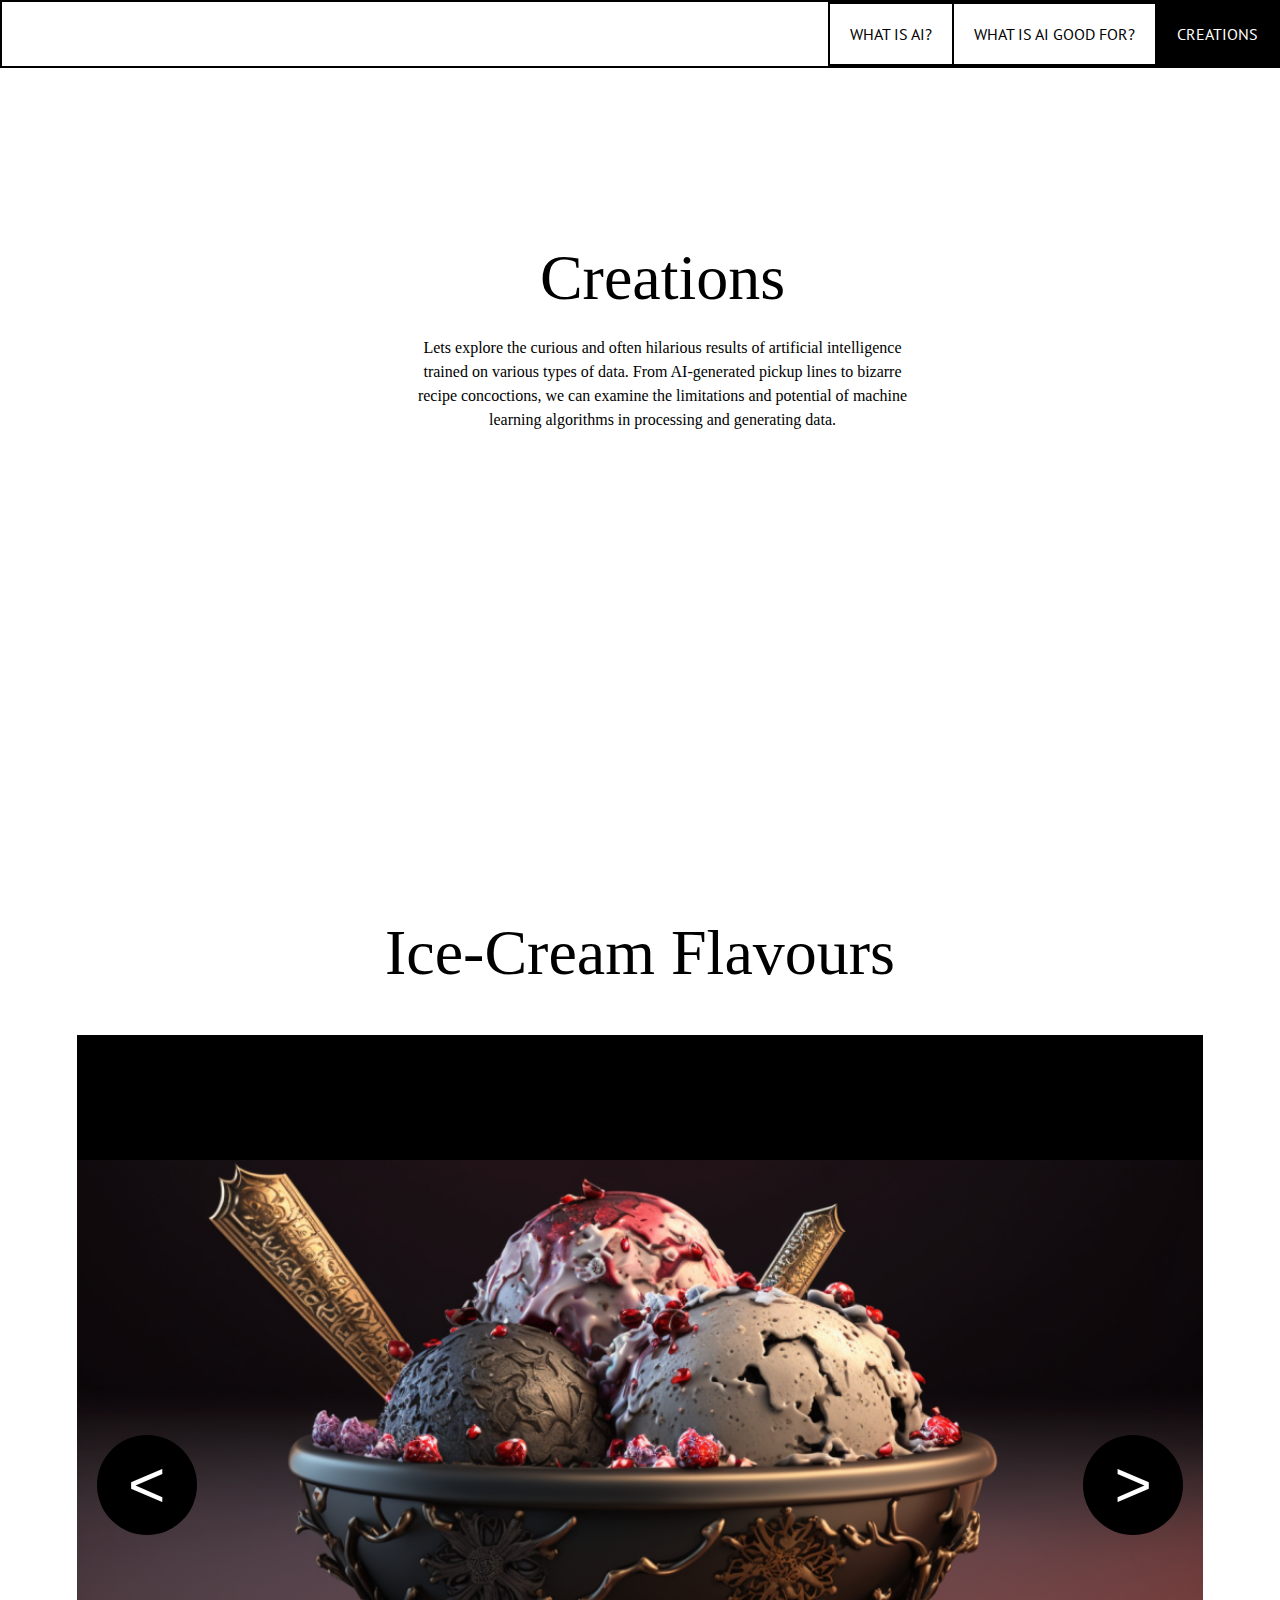
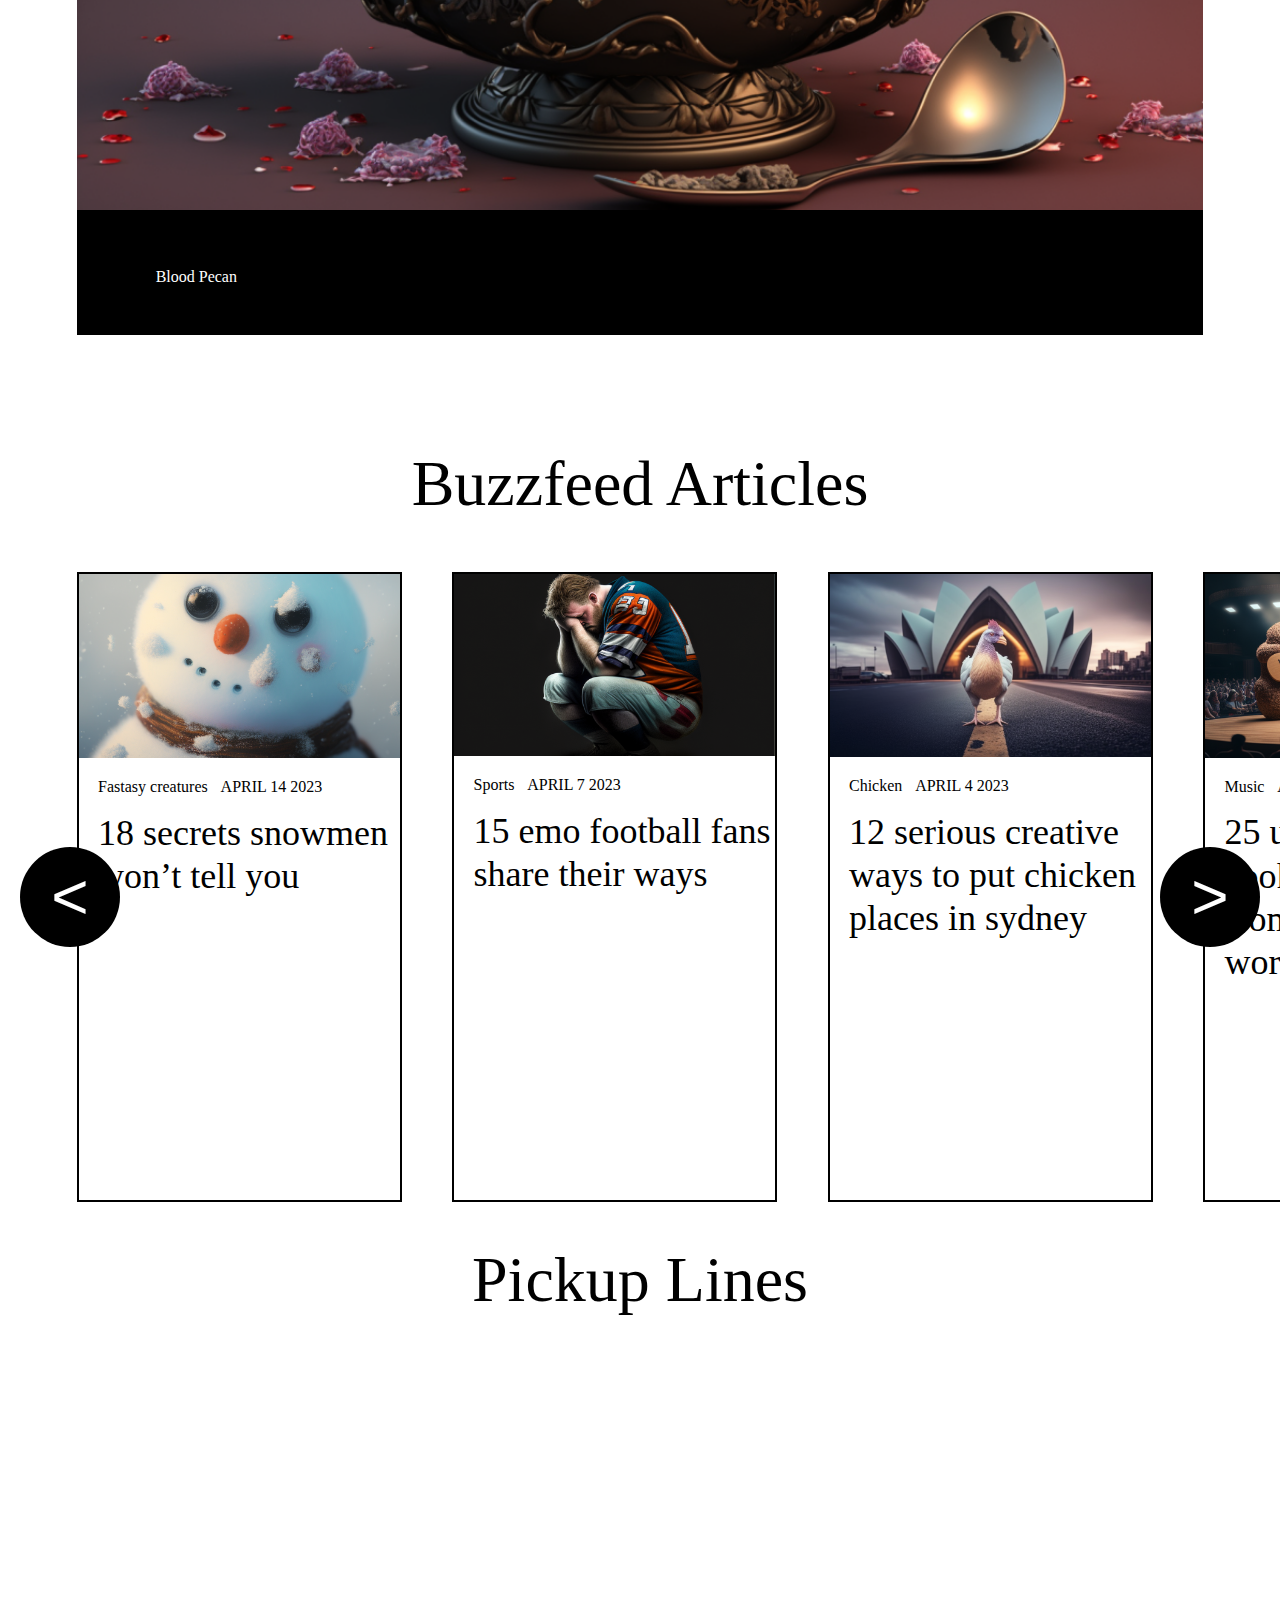
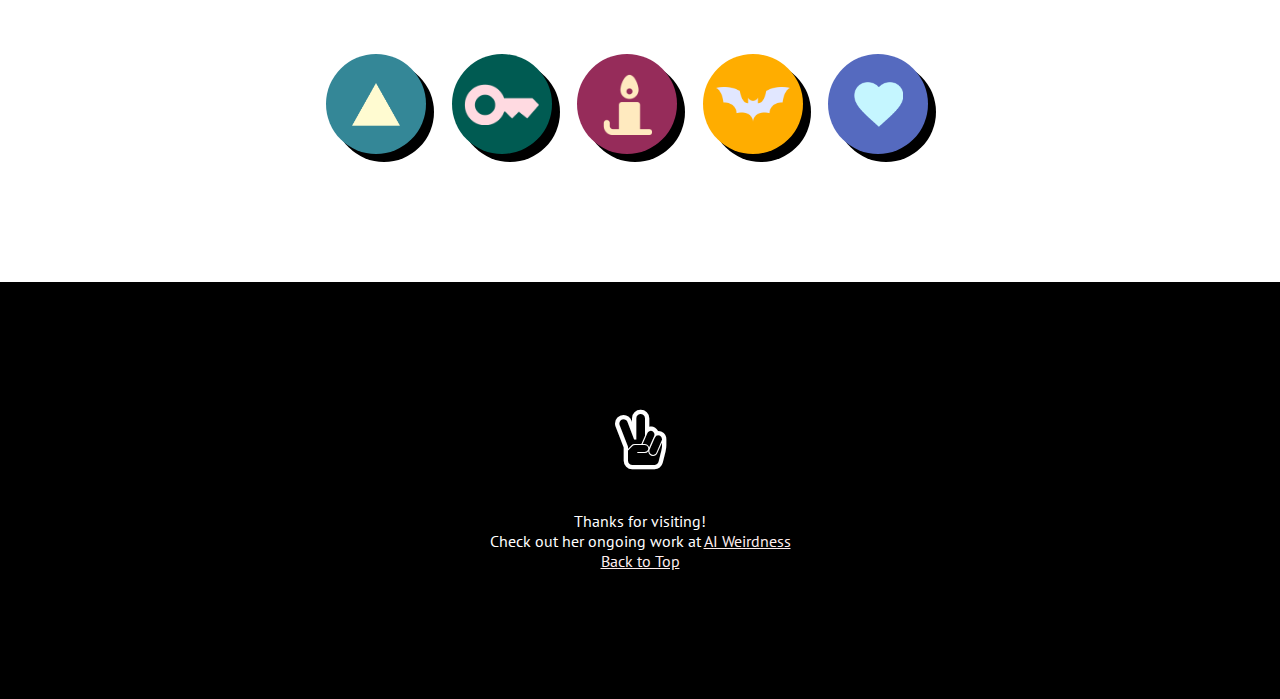
<file: creations.html>
<!DOCTYPE html>
<html lang="en">
<head>
  <meta charset="UTF-8">

  <meta name="viewport" content="width=device-width, initial-scale=1.0">

  <!-- connects to the stylesheets -->
  <link rel="stylesheet" href="css/reset.css">
  <link rel="stylesheet" href="css/style.css">
  <link rel="stylesheet" href="css/style-mobile.css">
  <link rel="stylesheet" href="css/style-tablet.css">
  <link rel="stylesheet" href="css/transitions.css">

  <!-- connect to a local font -->
  <link href="fonts/Verona-Regular Regular.otf" rel="stylesheet">
  <link href="fonts/SpaceGrotesk-Bold.ttf" rel="stylesheet">
  <link href="fonts/SpaceGrotesk-Light.ttf" rel="stylesheet">
  <link href="fonts/SpaceGrotesk-Medium.ttf" rel="stylesheet">
  <link href="fonts/SpaceGrotesk-Regular.ttf" rel="stylesheet">
  <link href="fonts/SpaceGrotesk-SemiBold.ttf" rel="stylesheet">


  
  <link rel="preconnect" href="https://fonts.googleapis.com">
  <link rel="preconnect" href="https://fonts.gstatic.com" crossorigin>
  <link href="https://fonts.googleapis.com/css2?family=PT+Sans&display=swap" rel="stylesheet">
  <!-- connect to a Font Aweseom font -->
  <link rel="stylesheet" href="https://cdnjs.cloudflare.com/ajax/libs/font-awesome/4.7.0/css/font-awesome.min.css">
  <!-- connect to a favicon -->
  <link rel="icon" type="image/x-icon" href="images/favicon1.png">


  <title>You Look Like A Thing And I Love You</title>
</head>

<body>
  <!-- <div class="transition transition-1 is-active"></div> -->
  <a class="skip" href="#main">Skip to Main Content</a>

  <header>
    <nav>
        <ul>
          <li><a class = "transit" href="index.html">What is AI?</a></li>
          <li><a class="transit" href="whatisAI.html">What is AI good for?</a></li>
          <li class="current"><a class="transit current" href="creations.html">Creations</a></li>
          
        </ul>
    </nav>
  </header>

  <main id="main">

  <!-- Section 1-->

  <div class="creations-section-1">

    <div class="flex-container">
      <h1>Creations</h1>
      <p class="title-subheading">Lets explore the curious and often hilarious results of artificial intelligence trained on various types of data. From AI-generated pickup lines to bizarre recipe concoctions, we can examine the limitations and potential of machine learning algorithms in processing and generating data.</p>
    </div>
  </div>

 <!-- Section 2-->

 <div class="creations-section-3">
    <h1 id="flavors">Ice-cream flavours</h1>
 <div class="slider">
    <div class="slider-inner" >
      <div class="slide active-slide" id="slide-1">
        <h1>Blood Pecan</h1>
      </div>
      <div class="slide" id="slide-2">
        <h1>Death Cheese</h1>
      </div>
      <div class="slide" id="slide-3">
        <h1>Necrostar with Chocolate Person</h1>
      </div>
      <div class="slide" id="slide-4">
        <h1>Swirl of Hell</h1>
      </div>
      <div class="slide" id="slide-5">
        <h1>Person Cream</h1>
      </div>
      <div class="slide" id="slide-6">
        <h1>Silence of Coconut</h1>
      </div>
    </div>
    <button class="prev"><</button>
    <button class="next">></button>
  </div>
</div>

   <!-- Section 3-->


 <div class="slider-2">
    <h1>Buzzfeed articles</h1>
    <div class="slider-inner-2">
      <div class="slide-articles">

        <div class="slider-img-div">
            <img src="images/snowman.png" alt="Image of a snowman">
        </div>
        <div class="flex-row">
            <p class="title-medium">Fastasy creatures</p>
            <p class="body-small">APRIL 14 2023</p>
        </div>
        <p class="display-small">18 secrets snowmen won’t tell you</p>


      </div>

      <div class="slide-articles">

        <div>
            <img src="images/football fan.png" alt="Image of a distressed football fan">
        </div>
        <div class="flex-row">
            <p class="title-medium">Sports</p>
            <p class="body-small">APRIL 7 2023</p>
        </div>
        <p class="display-small">15 emo football fans share their ways</p>
 
      </div>

      <div class="slide-articles">

        <div>
            <img src="images/chicken.png" alt="Image of a chicken standing on an empty road in front of the Sydney opera house">
        </div>
        <div class="flex-row">
            <p class="title-medium">Chicken</p>
            <p class="body-small">APRIL 4 2023</p>
        </div>
        <p class="display-small">12 serious creative ways to put chicken places in sydney</p>

      </div>

      <div class="slide-articles">

        <div>
            <img src="images/cookie band.png" alt="Image of a cookie band">
        </div>
        <div class="flex-row">
            <p class="title-medium">Music</p>
            <p class="body-small">APRIL 4 2023</p>
        </div>
        <p class="display-small">25 unfortunate cookie performances from around the world</p>
 
      </div>

      <div class="slide-articles">

        <div>
            <img src="images/food.png" alt="Image of many types of food">
        </div>
        <div class="flex-row">
            <p class="title-medium">Food</p>
            <p class="body-small">APRIL 4 2023</p>
        </div>
        <p class="display-small">21 pictures of food that will make you wince and say “oh i’m i sad?”</p>

      </div>

      <div class="slide-articles">

        <div>
            <img src="images/australia.png" alt="Image of a man and symbols depicting australia">
        </div>
        <div class="flex-row">
            <p class="title-medium">Travel</p>
            <p class="body-small">APRIL 4 2023</p>
        </div>
        <p class="display-small">24 times australia was the absolute worst</p>
  
      </div>

      <div class="slide-articles">

        <div>
            <img src="images/clowns.png" alt="Image of a laughing clown">
        </div>
        <div class="flex-row">
            <p class="title-medium">Food</p>
            <p class="body-small">APRIL 4 2023</p>
        </div>
        <p class="display-small">18 delicious bacon treats to make clowns amazingly happy</p>
  
      </div>

      <div class="slide-articles">

        <div>
            <img src="images/halloween tea.png" alt="Image of a spooky halloween tea">
        </div>
        <div class="flex-row">
            <p class="title-medium">Holidays</p>
            <p class="body-small">APRIL 4 2023</p>
        </div>
        <p class="display-small">29 things to do with tea for Halloween</p>
  
      </div>

      <div class="slide-articles">

        <div>
            <img src="images/pies.png" alt="Image of pie cut into 7 slices">
        </div>
        <div class="flex-row">
            <p class="title-medium">Food</p>
            <p class="body-small">APRIL 4 2023</p>
        </div>
        <p class="display-small">7 pies</p>
  
      </div>

    </div>
    <button class="prev2"><</button>
    <button class="next2">></button>
  </div>

     <!-- Section 4-->

     <div class="creations-section-4">
        <h1>Pickup Lines</h1>
        <div class="pickup-card-container">
        <div id="div1" class="pickup-card content">
            <h3>You must be a triangle? Cause you’re the only thing here.</h3>
        </div>

        <div id="div2" class="pickup-card content">
            <h3>Hey baby, you’re to be a key? Because I can bear your toot?</h3>
        </div>

        <div id="div3" class="pickup-card content">
            <h3>Are you a candle? Because you’re so hot of the looks with you.</h3>
        </div>

        <div id="div4" class="pickup-card content">
             <h3>You’re so beautiful that you say a bat on me and baby.</h3>
        </div>

        <div id="div5" class="pickup-card content">
            <h3>You look like a thing and I love you.</h3>
        </div>
        </div>
    </div>

        <div class="button-flex">
            <div id="btn1" class="button-icon" data-target="#div1">
                <img src="images/icon-2.png" alt="Triangle icon">
            </div>
            <div id="btn2" class="button-icon" data-target="#div2">
                <img src="images/icon-3.png" alt="Key icon">
            </div>
            <div id="btn3" class="button-icon" data-target="#div3">
                <img src="images/icon-4.png" alt="Candle icon">
            </div>
            <div id="btn4" class="button-icon" data-target="#div4">
                <img src="images/icon-5.png" alt="Bat icon">
            </div>
            <div id="btn5" class="button-icon" data-target="#div5">
                <img src="images/icon-1.png" alt="Heart icon">
            </div>
        </div>

     

</main>

<footer>
  <i class="fa fa-hand-peace-o" id="peace-out" style="font-size:60px;color:white;"></i>
  <p class="thanks">
    Thanks for visiting!
  </p>
  <p>Check out her ongoing work at <span><a href="https://www.aiweirdness.com/">AI Weirdness</a></span></p>
  <a href="#main">Back to Top</a>
</footer>
<script src="transition - creations.js"></script>
<script src="https://code.jquery.com/jquery-3.6.0.min.js"></script>

</body>
</html>
</file>
<file: css/style.css>
@media screen and (min-width: 1025px) {
  /*desktop view */
  a.skip {
    background: white;
    padding: 6px;
    transition: left 1s ease-out;
    z-index: 1;
    position: absolute;
    left: 0px;
    top: -40px;
  }
  a.skip:focus {
    border-width: 10px;
    border-style: solid;
    border-color: yellow;
    top: 20px;
    justify-items: left;
  }
  /*navigation*/
  nav li.current {
    background-color: #000;
  }
  nav a.current {
    color: white;
  }
  nav a {
    text-decoration: none;
    text-transform: uppercase;
    display: block;
    color: #000;
  }
  header {
    padding-bottom: 10%;
  }
  nav {
    padding: 0;
    z-index: 100;
    background-color: #fff;
  }
  nav ul {
    display: flex;
    flex-flow: row wrap;
    justify-content: flex-end;
    align-items: center;
    align-self: flex-end;
    border-style: solid;
    border-width: 2px;
    border-color: #000;
  }
  nav ul li {
    padding: 20px;
    font-size: 1rem;
    margin-right: -2px;
    border-style: solid;
    border-width: 2px;
    border-color: #000;
  }
  nav ul li:hover {
    background-color: #000;
    transition: left 1s ease-out;
    color: #fff;
    border-style: solid;
    border-width: 2px;
    border-color: #000;
  }
  li:hover a {
    color: #fff;
  }
  /* The sticky class is added to the navbar with JS when it reaches its scroll position */
  .sticky {
    position: fixed;
    top: 0;
    width: 100%;
  }
  /* Add some top padding to the page content to prevent sudden quick movement (as the navigation bar gets a new position at the top of the page (position:fixed and top:0) */
  .sticky + .content {
    padding-top: 60px;
  }
  /*other elements*/
  body {
    font-family: "PT Sans", sans-serif;
    background-color: white;
    text-align: center;
  }
  div {
    margin-bottom: 10px;
  }
  /*section 1*/
  h1 {
    font-size: 4rem;
    color: black;
    text-transform: capitalize;
    margin-bottom: 4%;
    font-family: "Verona-Regular Regular";
    text-align: left;
  }
  p.title-subheading {
    font-size: 1rem;
    font-family: "Space Grotesk";
    text-align: left;
    line-height: 1.5;
  }
  .flex-container {
    width: 50%;
    padding-top: 4%;
    padding-left: 4%;
  }
  .img-div {
    width: 40%;
    padding-bottom: 4%;
  }
  .section-1 {
    display: flex;
    flex-direction: row;
    height: 80vh;
    padding-left: 6%;
    padding-right: 6%;
  }
  /*section 2*/
  .section-2 {
    display: flex;
    align-items: center;
    background-color: black;
    height: 100vh;
    padding-left: 6%;
    padding-right: 6%;
  }
  .section-2 p {
    color: white;
  }
  .section-2 h1 {
    color: #DAFDB9;
  }
  .body-medium {
    font-size: 1rem;
    font-family: "Space Grotesk";
    text-align: left;
    line-height: 1.5;
  }
  .flex-container-small {
    display: flex;
    flex-direction: column;
    width: 40%;
    padding: 4%;
  }
  .flex-container-large {
    display: flex;
    flex-direction: row;
    align-items: center;
    justify-content: center;
    margin-bottom: 6%;
  }
  /*section 3*/
  .title-large {
    font-size: 1.75rem;
    font-family: "Space Grotesk";
    text-align: left;
    text-transform: uppercase;
    margin-bottom: 4%;
  }
  .section-3 {
    color: white;
  }
  .split-section {
    display: flex;
    flex-direction: row;
    height: 100vh;
  }
  .section-3 h1 {
    color: white;
  }
  .flex-container-column {
    display: flex;
    flex-direction: column;
    width: 70%;
  }
  .text-section {
    background-color: black;
    border: 2px solid black;
    width: 50%;
    display: flex;
    align-items: center;
    justify-content: center;
  }
  .image-section {
    background-color: #DAFDB9;
    border: 2px solid black;
    display: flex;
    align-items: center;
    justify-content: center;
    width: 50%;
  }
  /*split view*/
  /*section 4*/
  .section-4 .text-section {
    background-color: black;
    width: 50%;
    display: flex;
    align-items: center;
    justify-content: center;
  }
  .section-4 .image-section {
    background-color: #FFDAE1;
    display: flex;
    align-items: center;
    justify-content: center;
    width: 50%;
  }
  .section-4, .section-4 h1 {
    color: white;
  }
  /*section 5*/
  .section-5 .text-section {
    background-color: black;
    width: 50%;
    display: flex;
    align-items: center;
    justify-content: center;
  }
  .section-5 .image-section {
    background-color: #556ABF;
    display: flex;
    align-items: center;
    justify-content: center;
    width: 50%;
  }
  .section-5, .section-5 h1 {
    color: white;
  }
  /*section 6*/
  .section-6 .text-section {
    background-color: black;
    width: 50%;
    display: flex;
    align-items: center;
    justify-content: center;
  }
  .section-6 .image-section {
    background-color: #348797;
    display: flex;
    align-items: center;
    justify-content: center;
    width: 50%;
  }
  .section-6, .section-6 h1 {
    color: white;
  }
  /* section 7*/
  .section-7 {
    height: 300vh;
    background-color: white;
    display: flex;
    flex-direction: column;
  }
  .section-7 h1 {
    color: black;
    width: 50%;
    text-align: center;
    align-self: center;
    margin-top: 6%;
    margin-bottom: 6%;
  }
  .three-column-grid {
    display: grid;
    grid-template-columns: 1fr 1fr 1fr;
    z-index: 3;
  }
  .card {
    display: flex;
    flex-direction: column;
    justify-content: space-between;
    height: 100vh;
    padding: 6%;
    text-align: left;
  }
  #card-1 {
    background-color: #E1E7FF;
  }
  #card-2 {
    background-color: #FFDAE1;
  }
  #card-3 {
    background-color: #EFFFDF;
  }
  #card-4 {
    background-color: #C5F6FF;
  }
  #card-5 {
    background-color: #FFFBD1;
  }
  #card-6 {
    background-color: #FFEABF;
  }
  #card-7 {
    background-color: #EFFFDF;
  }
  .centered {
    grid-column-start: 2;
    grid-column-end: 3;
  }
  #card-circle-1 {
    background-color: #348797;
  }
  #card-circle-2, #card-circle-2-sect15 {
    background-color: #005B52;
  }
  #card-circle-3, #card-circle-3-sect15 {
    background-color: #962C5A;
  }
  #card-circle-4, #card-circle-1-sect15, #card-circle-4-sect15 {
    background-color: #FFAD00;
  }
  #card-circle-5, #card-circle-5-sect15 {
    background-color: #556ABF;
  }
  #card-circle-6 {
    background-color: #348797;
  }
  #card-circle-7 {
    background-color: #FFAD00;
  }
  .circle {
    border-radius: 50%;
    width: 100px;
    height: 100px;
    background-color: black;
    display: flex;
    justify-content: center;
    align-content: center;
    margin-right: 4%;
  }
  div.circle p {
    align-self: center;
    font-family: "Verona-Regular Regular";
    font-size: 4rem;
    color: #FFDAE1;
  }
  div.circle p.no-4, div.circle p.no-7 {
    color: #000;
  }
  .headline-large {
    font-size: 2rem;
    line-height: 40px;
    font-family: "Verona-Regular Regular";
    margin-bottom: 4%;
  }
  /* section 8*/
  h3 {
    font-size: 1.5rem;
    line-height: 32px;
    align-self: center;
    font-family: "Verona-Regular Regular";
    margin-bottom: 6%;
  }
  .display-small {
    font-size: 2.25rem;
    font-family: "Space Grotesk";
    text-align: center;
    line-height: 1.5;
  }
  .parent-div {
    position: relative;
    margin-bottom: 50%;
    height: 300vh;
  }
  /* section 9*/
  .section-9 {
    height: 140vh;
    background-color: #556ABF;
    padding: 6%;
  }
  .twitter-grid {
    display: flex;
  }
  .twitter-card {
    display: flex;
    flex-direction: column;
    justify-content: space-between;
    background-color: white;
    border: 2px solid black;
    border-radius: 40px;
    width: 40%;
    height: 40vh;
    padding-top: 4%;
    padding-bottom: 2%;
    padding-left: 2%;
    padding-right: 2%;
    transition: 0.4s ease-out;
    position: relative;
    left: 0px;
    box-shadow: 8px 8px rgb(0, 0, 0);
  }
  .twitter-card:not(:first-child) {
    margin-left: -300px;
  }
  .twitter-card:hover {
    transform: translateY(-20px);
    transition: 0.4s ease-out;
    z-index: 2;
    box-shadow: 14px 14px rgb(0, 0, 0);
  }
  .twitter-flex {
    display: flex;
    flex-direction: column;
    justify-content: space-between;
    height: 100%;
  }
  .twitter-card:hover ~ .twitter-card {
    position: relative;
    left: 50px;
    transition: 0.4s ease-out;
  }
  .label-small, .body-small {
    font-size: 0.75rem;
    line-height: 1rem;
    font-family: "Space Grotesk";
    text-align: left;
  }
  #section-9-flex-child {
    width: 40vw;
  }
  #section-9-h1 {
    color: white;
  }
  #section-9-text {
    color: white;
  }
  .grid-row {
    display: grid;
    grid-template-columns: 1fr 5fr 1fr;
  }
  .icons-div {
    text-align: left;
    padding-left: 50px;
  }
  /* section 10*/
  .section-10 {
    height: 60vh;
    background-color: #E35994;
    padding: 6%;
    display: flex;
    flex-direction: column;
    align-items: center;
  }
  /* section 11*/
  .text-section-flex {
    display: grid;
    grid-template-columns: 1fr 5fr;
    gap: 8%;
  }
  .section-11 .image-section {
    background-color: black;
  }
  .section-11 .text-section {
    background-color: #FFFBD1;
    padding: 6%;
  }
  .section-11 .flex-container-column, .section-12 .flex-container-column, .section-13 .flex-container-column {
    display: flex;
    flex-direction: column;
    width: 100%;
  }
  /* section 12*/
  .section-12 .image-section {
    background-color: black;
  }
  .section-12 .text-section {
    background-color: #FFDAE1;
    padding: 6%;
  }
  /* section 13*/
  .section-13 {
    height: 100vh;
    width: 100vw;
    padding: 6%;
    position: relative;
  }
  .section-13 h1 {
    text-align: center;
  }
  .content1 h1 {
    text-align: left;
  }
  .section-13 .image-section {
    display: grid;
    grid-template-columns: 1fr 1fr;
  }
  .section-13 .text-section {
    background-color: #FFFCDD;
    padding: 6%;
  }
  .fails {
    display: flex;
    justify-content: center;
    align-content: center;
    height: 100%;
  }
  @keyframes color-change {
    0% {
      background-color: #FF0000;
    }
    25% {
      background-color: #00FF00;
    }
    50% {
      background-color: #0000FF;
    }
    75% {
      background-color: #FFFF00;
    }
    100% {
      background-color: #FF0000;
    }
  }
  #fail-1 {
    background-color: #962C5A;
  }
  #fail-2 {
    background-color: #005B52;
  }
  #fail-3 {
    background-color: #FFAD00;
  }
  #fail-4 {
    background-color: #556ABF;
  }
  #fail-1 p, #fail-2 p, #fail-4 p {
    align-self: center;
  }
  #fail-3 p {
    align-self: center;
    color: #000;
  }
  .title-medium {
    margin-bottom: 4%;
    font-family: "Verona-Regular Regular";
    font-size: 1rem;
    line-height: 1.5rem;
    color: #FFFCDD;
  }
  /* section 14*/
  .heart {
    display: flex;
    justify-content: center;
    height: 70vh;
    background-position: center;
    background-size: contain;
    background-repeat: no-repeat;
  }
  #heart-1 {
    background-image: url("../images/Heart1.png");
  }
  #heart-2 {
    background-image: url("../images/Heart2.png");
  }
  #heart-2 p, #heart-3 p {
    color: white;
  }
  #heart-3 {
    background-image: url("../images/Heart3.png");
  }
  .heart p {
    align-self: center;
  }
  .heart .body-small {
    position: relative;
    width: 60%;
    text-align: center;
  }
  .section-14 {
    height: 100vh;
    display: flex;
    flex-direction: column;
    justify-content: center;
    padding: 6%;
    background-color: black;
  }
  .section-14 .display-small {
    color: white;
  }
  .section-14 .grid-container-large {
    display: grid;
    grid-template-columns: 1fr 1fr 1fr;
    gap: 4%;
  }
  /* section 15*/
  .section-15 {
    height: 100vh;
  }
  .section-15 p, .section-15 h1 {
    color: white;
  }
  .item-row p {
    color: black;
  }
  .section-15 .text-section {
    background-color: #000;
  }
  .section-15 .image-section {
    background-color: #E1E7FF;
    padding: 6%;
  }
  .image-section .title-large {
    text-transform: capitalize;
    font-size: 1.5rem;
    align-self: center;
    width: 80%;
  }
  .list-section {
    display: flex;
    flex-direction: column;
  }
  .item-row {
    display: flex;
    margin-bottom: 4%;
  }
  #card-circle-4-sect15 p, #card-circle-1-sect15 p {
    color: #000;
  }
  /*footer*/
  footer {
    background-color: black;
    color: white;
    width: 100vw;
    margin-top: 10%;
    padding: 10%;
    text-align: center;
  }
  footer p {
    color: white;
  }
  footer a {
    color: rgb(255, 238, 238);
  }
  a {
    color: #c33463;
  }
  #peace-out {
    margin-bottom: 4%;
  }
  /*creations*/
  .creations-section-1, .whatisAI-section-1 {
    display: flex;
    flex-direction: column;
    height: 80vh;
    padding-left: 6%;
    padding-right: 6%;
  }
  .creations-section-1 .flex-container, .whatisAI-section-1 .flex-container {
    align-self: center;
  }
  .creations-section-1 h1, .creations-section-1 p, .whatisAI-section-1 h1, .whatisAI-section-1 p {
    text-align: center;
  }
  /*Section 2*/
  .creations-section-2 {
    height: 80vh;
    padding-left: 6%;
    padding-right: 6%;
    position: relative;
  }
  .slider {
    position: relative;
    width: 100%;
    height: 100vh;
    overflow: hidden;
  }
  .slider-inner {
    position: absolute;
    top: 0;
    left: 0;
    width: 600%;
    height: 100%;
    display: flex;
    transition: transform 0.6s ease-in-out;
  }
  .slide {
    position: relative;
    flex: 1;
    width: 100%;
    background-color: black;
    background-position: center;
    background-size: contain;
    background-repeat: no-repeat;
  }
  .slide h1 {
    position: relative;
    top: 90%;
    left: 5%;
    color: white;
    background-color: #000;
    padding: 2%;
    width: -moz-fit-content;
    width: fit-content;
    block-size: -moz-fit-content;
    block-size: fit-content;
    font-size: 1rem;
  }
  .active-slide {
    z-index: 1;
  }
  .prev,
  .next {
    position: absolute;
    top: 50%;
    transform: translateY(-50%);
    width: 100px;
    height: 100px;
    border-radius: 50%;
    font-size: 64px;
    border: none;
    background-color: #000;
    color: #fff;
    z-index: 3;
  }
  .prev {
    left: 20px;
  }
  .next {
    right: 20px;
  }
  #slide-1 {
    background-image: url("../images/Death Pecan.png");
  }
  #slide-2 {
    background-image: url("../images/Death Cheese.png");
  }
  #slide-3 {
    background-image: url("../images/Galaxy.png");
  }
  #slide-4 {
    background-image: url("../images/Swirl of Hell.png");
  }
  #slide-5 {
    background-image: url("../images/Person Cream.png");
    background-color: #e0bdb6;
  }
  #slide-6 {
    background-image: url("../images/Silence of coconut.png");
    background-color: #a3ad77;
  }
  /*Section 3*/
  .slider-2 {
    position: relative;
    width: 100%;
    height: 100vh;
    overflow: hidden;
    top: 40vh;
    margin-top: 4%;
  }
  .slider-inner-2 {
    width: 270%;
    height: 100%;
    padding-left: 6%;
    display: flex;
    transition: transform 0.6s ease-in-out;
  }
  .slide-articles {
    position: relative;
    flex: 1;
    height: 70%;
    display: flex;
    flex-direction: column;
    width: 30%;
    margin-right: 1.5%;
    border-style: solid;
    border-width: 2px;
    border-color: #000;
  }
  .creations-section-3 {
    height: 80vh;
    padding-left: 6%;
    padding-right: 6%;
    position: relative;
  }
  .prev2,
  .next2 {
    position: absolute;
    top: 50%;
    transform: translateY(-50%);
    width: 100px;
    height: 100px;
    border-radius: 50%;
    font-size: 64px;
    border: none;
    background-color: #000;
    color: #fff;
    z-index: 3;
  }
  .prev2 {
    left: 20px;
  }
  .next2 {
    right: 20px;
  }
  .slider-2 .display-small {
    text-align: left;
    line-height: 1.2;
    margin-left: 6%;
  }
  .flex-row {
    display: flex;
    align-items: center;
    gap: 4%;
    margin-top: 4%;
    margin-bottom: 4%;
  }
  .flex-row .title-medium {
    color: #000;
    align-self: center;
    margin-left: 6%;
    margin-bottom: 0;
  }
  .flex-row .body-small {
    font-size: 100%;
  }
  /*Section 4*/
  .creations-section-4 {
    height: 40vh;
    padding-left: 6%;
    padding-right: 6%;
    position: relative;
    margin-top: 20%;
  }
  .pickup-card-container {
    /*position: relative;*/
    width: 100%;
    overflow: hidden;
    top: 30vh;
    display: flex;
    justify-content: center;
    align-items: center;
  }
  .pickup-card {
    position: absolute;
    align-self: center;
    top: 30vh;
    left: 24vw;
    width: 50%;
    display: flex;
    transition: transform 0.6s ease-in-out;
    background-color: white;
  }
  .button-flex {
    display: flex;
    flex-direction: row;
    justify-content: center;
    margin-top: 4%;
  }
  .button-icon {
    width: 100px;
    height: 100px;
    margin-right: 2%;
    display: flex;
    align-items: center;
    border-radius: 50%;
    background-color: #000;
    box-shadow: 8px 8px rgb(0, 0, 0);
  }
  .button-icon:hover {
    transform: translate(-10px, -10px);
    transition: 0.5s;
    box-shadow: 20px 20px rgb(0, 0, 0);
  }
  .button-icon:active {
    border-style: solid;
    border-width: 6px;
    border-color: #000;
  }
  .clicked {
    background-color: #000;
    border-style: solid;
    border-width: 8px;
    border-color: #000;
  }
  #btn1 {
    padding: 2%;
    background-color: #348797;
  }
  #btn2 {
    padding: 1%;
    background-color: #005B52;
  }
  #btn3 {
    padding: 2%;
    background-color: #962C5A;
  }
  #btn4 {
    padding: 1%;
    background-color: #FFAD00;
  }
  #btn5 {
    padding: 2%;
    background-color: #556ABF;
  }
  .content {
    display: none;
  }
  .active {
    display: block;
    z-index: 3;
  }
  .creations-section-1 h1, #flavors, .slider-2 h1, .creations-section-4 h1 {
    text-align: center;
  }
  /*What is AI*/
  /*Section 2*/
  @import 'https://fonts.googleapis.com/css?family=Sintony';
  * {
    box-sizing: border-box;
  }
  .section {
    text-align: center;
    position: absolute;
    width: 100%;
    height: 100vh;
    overflow: hidden;
    clip: rect(0, auto, auto, 0);
  }
  .section .fixed {
    overflow: hidden;
    position: fixed;
    top: 50%;
    left: 50%;
  }
  .section .white {
    color: #fff;
  }
  .section h1 {
    text-align: center;
    color: #fff;
  }
  .section-scroll-1 {
    background-color: #962C5A;
  }
  .section-scroll-2 {
    background-color: #005B52;
  }
  .section-scroll-3 {
    background-color: #556ABF;
  }
  .section-scroll-4 {
    background-color: #348797;
  }
  .section-scroll-5 {
    background-color: #FF7262;
  }
  .section-scroll-6 {
    background-color: #FFAD00;
  }
  .section:nth-child(1) {
    background-color: #fff;
    color: #000;
    top: 0;
    z-index: 1;
  }
  .section:nth-child(1) .fixed {
    transform: translate(-50%, -50%);
    display: flex;
    flex-direction: column;
    align-items: center;
  }
  .section:nth-child(2) {
    box-shadow: inset 0 1px 80px rgba(0, 0, 0, 0.14);
    color: #fff;
    top: 100vh;
    z-index: 2;
  }
  .section:nth-child(2) .fixed {
    transform: translate(-50%, -50%);
    display: flex;
    flex-direction: column;
    align-items: center;
  }
  .section:nth-child(3) {
    box-shadow: inset 0 1px 80px rgba(0, 0, 0, 0.14);
    color: #fff;
    top: 100vh;
    z-index: 3;
  }
  .section:nth-child(3) .fixed {
    transform: translate(-50%, -50%);
    display: flex;
    flex-direction: column;
    align-items: center;
  }
  .section:nth-child(4) {
    box-shadow: inset 0 1px 80px rgba(0, 0, 0, 0.14);
    color: #fff;
    top: 200vh;
    z-index: 4;
  }
  .section:nth-child(4) .fixed {
    transform: translate(-50%, -50%);
    display: flex;
    flex-direction: column;
    align-items: center;
  }
  .section:nth-child(5) {
    box-shadow: inset 0 1px 80px rgba(0, 0, 0, 0.14);
    color: #fff;
    top: 300vh;
    z-index: 5;
  }
  .section:nth-child(5) .fixed {
    transform: translate(-50%, -50%);
    display: flex;
    flex-direction: column;
    align-items: center;
  }
  .section:nth-child(6) {
    box-shadow: inset 0 1px 80px rgba(0, 0, 0, 0.14);
    color: #fff;
    top: 400vh;
    z-index: 6;
  }
  .section:nth-child(6) .fixed {
    transform: translate(-50%, -50%);
    display: flex;
    flex-direction: column;
    align-items: center;
  }
  .section:nth-child(7) {
    box-shadow: inset 0 1px 80px rgba(0, 0, 0, 0.14);
    color: #fff;
    top: 600vh;
    z-index: 7;
  }
  .section:nth-child(7) .fixed {
    transform: translate(-50%, -50%);
    display: flex;
    flex-direction: column;
    align-items: center;
  }
  .section:nth-child(8) {
    box-shadow: inset 0 1px 80px rgba(0, 0, 0, 0.14);
    color: #fff;
    top: 700vh;
    z-index: 8;
  }
  .section:nth-child(8) .fixed {
    transform: translate(-50%, -50%);
    display: flex;
    flex-direction: column;
    align-items: center;
  }
  .section:nth-child(9) {
    box-shadow: inset 0 1px 80px rgba(0, 0, 0, 0.14);
    color: #fff;
    top: 800vh;
    z-index: 9;
  }
  .section:nth-child(9) .fixed {
    transform: translate(-50%, -50%);
    display: flex;
    flex-direction: column;
    align-items: center;
  }
  .section:nth-child(10) {
    background-color: #000;
    color: #fff;
    top: 900vh;
    z-index: 10;
  }
  .section:nth-child(10) .fixed {
    transform: translate(-50%, -50%);
    display: flex;
    flex-direction: column;
    align-items: center;
  }
  .temp {
    width: 100vw;
    height: 100vh;
    position: relative;
  }
  .article {
    display: flex;
    flex-direction: column;
  }
  div.item {
    text-align: center;
  }
  .popup .overlay {
    position: absolute;
    top: 0;
    left: 0;
    width: 100%;
    height: 100%;
    background: rgba(0, 0, 0, 0.7);
    z-index: 1;
    display: none;
  }
  .popup .content1 {
    position: absolute;
    top: 50%;
    left: 50%;
    transform: translate(-50%, -50%) scale(0);
    width: 100%;
    height: 100%;
    z-index: 2;
    text-align: center;
    padding-top: 20%;
    padding-left: 5%;
    padding-right: 5%;
    box-sizing: border-box;
    font-family: "PT Sans", sans-serif;
  }
  .lottie-flex {
    width: 100%;
    height: 100%;
    display: flex;
    text-align: left;
  }
  .lottie-flex > * {
    flex: 1;
  }
  .popup .button {
    cursor: pointer;
    position: absolute;
    right: 20px;
    top: 20px;
    width: 60px;
    height: 60px;
    background: white;
    color: black;
    font-size: 50px;
    font-weight: 200;
    text-align: center;
    border: 2px solid black;
  }
  .popup.active1 .overlay {
    display: block;
  }
  .popup.active1 .content1 {
    transition: all 200ms ease-in-out;
    transform: translate(-50%, -50%) scale(1);
    z-index: 4;
  }
  #content1 {
    background-color: #E1E7FF;
  }
  #content2 {
    background-color: #FFDAE1;
  }
  #content3 {
    background-color: #EFFFDF;
  }
  #content4 {
    background-color: #C5F6FF;
  }
  #content5 {
    background-color: #FFFBD1;
  }
  #content6 {
    background-color: #FFEABF;
  }
  .types_of_AI_grid {
    display: grid;
    grid-template-columns: 1fr 1fr 1fr;
    grid-auto-rows: 70%;
    row-gap: 20px;
    height: 60%;
    margin-top: 4%;
    margin-bottom: 4%;
    padding: 6%;
  }
  .types_of_AI {
    display: flex;
    flex-direction: column;
    width: 80%;
    padding: 6%;
    text-align: center;
    justify-content: center;
    border-style: solid;
    border-width: 2px;
    border-color: #000;
    box-shadow: 10px 10px rgb(0, 0, 0);
  }
  .types_of_AI_grid1 {
    display: grid;
    grid-template-columns: 1fr 1fr 1fr 1fr 1fr;
    height: 80%;
  }
  .types_of_AI1 {
    display: flex;
    flex-direction: column;
    width: 80%;
    height: 50%;
    padding: 6%;
    text-align: center;
    justify-content: center;
    border-style: solid;
    border-width: 2px;
    border-color: #000;
    box-shadow: 10px 10px rgb(0, 0, 0);
  }
  h2 {
    font-size: 1rem;
    line-height: 1.5;
    font-family: "Space Grotesk";
    margin-bottom: 4%;
  }
  .types_of_AI:hover, .types_of_AI1:hover {
    transform: translate(-10px, -10px);
    transition: 0.5s;
    box-shadow: 20px 20px rgb(0, 0, 0);
  }
  #types_of_AI1 {
    background-color: #E1E7FF;
  }
  #types_of_AI2 {
    background-color: #FFDAE1;
  }
  #types_of_AI3 {
    background-color: #EFFFDF;
  }
  #types_of_AI4 {
    background-color: #C5F6FF;
  }
  #types_of_AI5 {
    background-color: #FFFBD1;
  }
  #types_of_AI6 {
    background-color: #FFEABF;
  }
  .lottie_ani {
    width: 70%;
    height: 70%;
    margin-bottom: 2%;
    display: block;
    align-self: center;
  }
  .temp h1 {
    text-align: center;
  }
  div.whatisAI-section-4 {
    display: flex;
    flex-direction: column;
    background-color: white;
    height: 100vh;
    width: 100vw;
    position: relative;
    border: 2px solid black;
  }
  .image-container {
    position: relative;
    overflow: hidden;
    aspect-ratio: 1/1;
    display: flex;
    align-items: center;
    border: 1px solid black;
  }
  .image-container img {
    width: 100%;
    height: 100%;
    -o-object-fit: contain;
       object-fit: contain;
    -o-object-position: center;
       object-position: center;
    -o-object-fit: cover;
       object-fit: cover;
  }
  .white-overlay {
    position: absolute;
    top: 0;
    left: 0;
    width: 100%;
    height: 100%;
    background-color: white;
    opacity: 1;
    transition: opacity 0.2s ease-out;
  }
  .white-overlay:hover {
    opacity: 0;
  }
  .image-hover-grid {
    display: grid;
    grid-template-columns: repeat(16, 1fr);
  }
  .whitebox {
    width: 50%;
    z-index: 2;
    position: absolute;
    top: 30%;
    align-self: center;
    justify-self: center;
    background-color: white;
    padding: 4%;
    border: 2px solid black;
  }
  .container1 {
    position: relative;
    height: 100vh;
    width: 100vw;
    background-color: #348797;
    display: flex;
    flex-direction: column;
    align-items: center;
    padding: 6%;
  }
  .addedImage {
    position: absolute;
    width: 100px;
  }
  .main-part2 {
    position: relative;
    top: 394vh;
  }
  .p {
    font-size: 1rem;
    font-family: "Space Grotesk";
    line-height: 1.5;
    width: 40%;
  }
  #shape1 {
    background-color: #E1E7FF;
    border-radius: 50%;
    padding: 4%;
    padding-left: 6%;
    padding-right: 6%;
    color: #000;
    border-style: solid;
    border-width: 2px;
    border-color: #000;
  }
  .eye {
    width: 100px;
    height: 50px;
    position: relative;
    position: fixed;
    transition: transform 0.5s;
  }
  #eye1 {
    top: 20%;
    left: 40%;
  }
  #eye2 {
    top: 40%;
    left: 10%;
  }
  #eye3 {
    top: 60%;
    left: 30%;
  }
  #eye4 {
    top: 80%;
    left: 40%;
  }
  #eye5 {
    top: 20%;
    right: 40%;
  }
  #eye6 {
    top: 40%;
    right: 10%;
  }
  #eye7 {
    top: 60%;
    right: 30%;
  }
  #eye8 {
    top: 80%;
    right: 40%;
  }
  #shape2 {
    background-color: #DAFDB9;
    padding: 4%;
    padding-left: 6%;
    padding-right: 6%;
    color: #000;
    border-style: solid;
    border-width: 2px;
    border-color: #000;
  }
  #shape3 {
    background-color: #C5F6FF;
    padding: 4%;
    padding-left: 6%;
    padding-right: 6%;
    color: #000;
    border-style: solid;
    border-width: 2px;
    border-color: #000;
    transform: skew(20deg);
    width: 70%;
    height: 60%;
    position: absolute;
    align-self: center;
  }
  .flex {
    display: flex;
    flex-direction: column;
  }
  .flex .p {
    width: 60%;
    align-self: center;
    z-index: 2;
    color: #000;
  }
  .flex-center {
    display: flex;
    flex-direction: column;
    align-items: center;
    justify-content: center;
    height: 20vh;
  }
  .flex-center1 {
    display: flex;
    flex-direction: column;
    align-items: center;
    justify-content: center;
    height: 40vh;
    width: 30vw;
  }
  .flex-center1 img {
    height: 100%;
    align-self: center;
    position: absolute;
  }
  .flex-center1 .p {
    align-self: center;
    z-index: 2;
    color: #000;
  }
}/*# sourceMappingURL=style.css.map */
</file>
<file: css/style-mobile.css>
@media screen and (max-width: 768px) {
  /*desktop view */
  a.skip {
    background: white;
    padding: 6px;
    transition: left 1s ease-out;
    z-index: 5;
    position: absolute;
    left: 0px;
    top: -40px;
  }
  a.skip:focus {
    border-width: 10px;
    border-style: solid;
    border-color: yellow;
    top: 20px;
    justify-items: left;
  }
    /*navigation*/  
  
    nav li.current{
      background-color: #000;
  }
  
  nav a.current{
      color:white;
  }
  
  nav a{
      text-decoration: none;
      text-transform: uppercase;
      display: block;
      color: #000;
  }
  
  
  header{
  
      padding-bottom: 10%;
  }
  
  nav{
      padding:0;
      z-index:100;
      background-color: #fff;
  }
  
  nav ul{
      display: flex;
      justify-content: space-between;
      align-items: center;
      align-self: flex-end;
      border-style: solid;
      border-width: 2px;
      border-color: #000;
  }
  
  nav ul li{
      padding: 20px;
      font-size: 1rem;
      margin-right: -2px;
      border-style: solid;
      border-width: 2px;
      border-color: #000;
  }
  
  nav ul li:hover{
      background-color: #000;
      transition: left 1s ease-out;
      color: #fff;
      border-style: solid;
      border-width: 2px;
      border-color: #000;
  }
  
  li:hover a{
      color: #fff;
  }
  
  /* The sticky class is added to the navbar with JS when it reaches its scroll position */
  .sticky {
    position: fixed;
    top: 0;
    width: 100%;
  }
  /* Add some top padding to the page content to prevent sudden quick movement (as the navigation bar gets a new position at the top of the page (position:fixed and top:0) */
  .sticky + .content {
    padding-top: 60px;
  }
  /*other elements*/
  body {
    font-family: "Space Grotesk";
    background-color: white;
    text-align: center;
  }
  div {
    margin-bottom: 10px;
  }
  /*section 1*/
  h1 {
    font-size: 2.5rem;
    color: black;
    text-transform: capitalize;
    margin-bottom: 4%;
    font-family: "Verona-Regular Regular";
    text-align: left;
  }
  p.title-subheading {
    font-size: 1rem;
    font-family: "Space Grotesk";
    text-align: left;
    line-height: 1.5;
  }
  .flex-container {
    padding:6%;
  }
  .img-div {
    width: 40%;
    padding-bottom: 4%;
  }
  .section-1 {
    display: flex;
    flex-direction: column;
    height: 80vh;
    padding-left: 6%;
    padding-right: 6%;
  }
  /*section 2*/
  .section-2 {
    display: flex;
    align-items: center;
    background-color: black;
    height: 100vh;
    padding-left: 6%;
    padding-right: 6%;
  }
  .section-2 p {
    color: white;
  }
  .section-2 h1 {
    color: #DAFDB9;
  }
  .body-medium {
    font-size: 1rem;
    font-family: "Space Grotesk";
    text-align: left;
    line-height: 1.5;
  }
  .flex-container-small {
    display: flex;
    flex-direction: column;
    padding: 4%;
  }
  .flex-container-large {
    display: flex;
    flex-direction: column;
    align-items: center;
    justify-content: center;
    margin-bottom: 6%;
  }
  /*section 3*/
  .title-large {
    font-size: 1rem;
    font-family: "Space Grotesk";
    text-align: left;
    text-transform: uppercase;
    margin-bottom: 4%;
  }
  .section-3 {
    color: white;
  }
  .split-section {
    display: flex;
    flex-direction: column;
  }
  .section-3 h1 {
    color: white;
  }
  .flex-container-column {
    display: flex;
    flex-direction: column;
    width: 70%;
  }
  .text-section {
    background-color: black;
    border: 2px solid black;
    width: 100%;
    display: flex;
    align-items: center;
    justify-content: center;
    padding:6%;
  }
  .image-section {
    background-color: #DAFDB9;
    border: 2px solid black;
    display: flex;
    align-items: center;
    justify-content: center;
    width: 100%;
      padding:6%;
  }
  /*split view*/
  /*section 4*/

  .section-4.split-section{
    flex-direction: column-reverse;
  }

  .section-4 .text-section {
    background-color: black;
    
    display: flex;
    align-items: center;
    justify-content: center;
    padding:6%;    }

  .section-4 .image-section {
    background-color: #FFDAE1;
    display: flex;
    align-items: center;
    justify-content: center;
    padding:6%;
  }
  .section-4, .section-4 h1 {
    color: white;
  }
  /*section 5*/
  .section-5 .text-section {
    background-color: black;
    padding:6%;
    display: flex;
    align-items: center;
    justify-content: center;
  }
  .section-5 .image-section {
    background-color: #556ABF;
    display: flex;
    align-items: center;
    justify-content: center;
    padding:6%;
  }
  .section-5, .section-5 h1 {
    color: white;
  }
  /*section 6*/

  .section-6.split-section{
    flex-direction: column-reverse;
  }
  .section-6 .text-section {
    background-color: black;
    padding:6%;
    display: flex;
    align-items: center;
    justify-content: center;
  }
  .section-6 .image-section {
    background-color: #348797;
    display: flex;
    align-items: center;
    justify-content: center;
    padding:6%;
  }
  .section-6, .section-6 h1 {
    color: white;
  }
  /* section 7*/
  .section-7 {

    background-color: white;
    display: flex;
    flex-direction: column;
  }
  .section-7 h1 {
    color: black;
    text-align: center;
    align-self: center;
    margin-top: 6%;
    margin-bottom: 6%;
  }
  .three-column-grid {
    display: grid;
    grid-template-columns: 1fr;
    z-index: 3;
  }
  .card {
    display: flex;
    flex-direction: column;
    justify-content: space-between;
    height: 100vh;
    padding: 6%;
    text-align: left;
  }
  #card-1 {
    background-color: #E1E7FF;
  }
  #card-2 {
    background-color: #FFDAE1;
  }
  #card-3 {
    background-color: #EFFFDF;
  }
  #card-4 {
    background-color: #C5F6FF;
  }
  #card-5 {
    background-color: #FFFBD1;
  }
  #card-6 {
    background-color: #FFEABF;
  }
  #card-7 {
    background-color: #EFFFDF;
  }
  .centered {
    grid-column-start: 2;
    grid-column-end: 3;
  }
  #card-circle-1 {
    background-color: #348797;
  }
  #card-circle-2, #card-circle-2-sect15 {
    background-color: #005B52;
  }
  #card-circle-3, #card-circle-3-sect15 {
    background-color: #962C5A;
  }
  #card-circle-4, #card-circle-1-sect15, #card-circle-4-sect15 {
    background-color: #FFAD00;
  }
  #card-circle-5, #card-circle-5-sect15 {
    background-color: #556ABF;
  }
  #card-circle-6 {
    background-color: #348797;
  }
  #card-circle-7 {
    background-color: #FFAD00;
  }
  .circle {
    border-radius: 50%;
    width: 100px;
    height: 100px;
    background-color: black;
    display: flex;
    justify-content: center;
    align-content: center;
    margin-right: 4%;
  }
  div.circle p {
    align-self: center;
    font-family: "Verona-Regular Regular";
    font-size: 4rem;
    color: #FFDAE1;
  }
  div.circle p.no-4, div.circle p.no-7 {
    color: #000;
  }
  .headline-large {
    font-size: 2rem;
    line-height: 40px;
    font-family: "Verona-Regular Regular";
    margin-bottom: 4%;
  }
  /* section 8*/
  h3 {
    font-size: 1.5rem;
    line-height: 32px;
    align-self: center;
    font-family: "Verona-Regular Regular";
    margin-bottom: 6%;
  }
  .display-small {
    font-size: 1.5rem;
    font-family: "Space Grotesk";
    text-align: center;
    line-height: 1.5;
  }
  .parent-div {
    position: relative;
    margin-bottom: 50%;
    height: 300vh;
  }
  /* section 9*/
  .section-9 {

    background-color: #556ABF;
    padding: 6%;
  }
  .twitter-grid {
    display: flex;
    flex-direction: column;
    margin-bottom: 10%;
  }
  .twitter-card {
    display: flex;
    flex-direction: column;
    justify-content: space-between;
    background-color: white;
    border: 2px solid black;
    border-radius: 40px;
    width: 100%;
    padding-top: 4%;
    padding-bottom: 2%;
    padding-left: 2%;
    padding-right: 2%;
    transition: 0.4s ease-out;
    position: relative;
    left: 0px;
    box-shadow: 8px 8px rgb(0, 0, 0);
  }
  .twitter-card{
    margin-bottom: -50px;
  }
  .twitter-card:active {
    transform: translateX(-20px);
    transition: 0.4s ease-out;
    z-index: 2;
    box-shadow: 14px 14px rgb(0, 0, 0);
  }
  .twitter-flex {
    display: flex;
    flex-direction: column;
    justify-content: space-between;
    height: 100%;
  }
  .twitter-card:active ~ .twitter-card {
    position: relative;
    top: 50px;
    transition: 0.4s ease-out;
  }
  .label-small, .body-small {
    font-size: 0.75rem;
    line-height: 1rem;
    font-family: "Space Grotesk";
    text-align: left;
  }
  #section-9-flex-child {
    width: 40vw;
  }
  #section-9-h1 {
    color: white;
  }
  #section-9-text {
    color: white;
  }
  .grid-row {
    display: grid;
    grid-template-columns: 1fr 5fr 1fr;
  }
  .icons-div {
    text-align: left;
    padding-left: 50px;
  }
  /* section 10*/
  .section-10 {

    background-color: #E35994;
    padding: 6%;
    display: flex;
    flex-direction: column;
    align-items: center;
  }
  /* section 11*/
  .text-section-flex {
    display: grid;
    grid-template-columns: 1fr 5fr;
    gap: 8%;
  }
  .section-11 .image-section {
    background-color: black;
  }
  .section-11 .text-section {
    background-color: #FFFBD1;
    padding: 6%;
  }
  .section-11 .flex-container-column, .section-12 .flex-container-column, .section-13 .flex-container-column {
    display: flex;
    flex-direction: column;
    width: 100%;
  }
  /* section 12*/

  .section-12.split-section{
    flex-direction: column-reverse;
  }

  .section-12 .image-section {
    background-color: black;
  }
  .section-12 .text-section {
    background-color: #FFDAE1;
    padding: 6%;
  }
  /* section 13*/
  .section-13 {

    width: 100vw;
    padding: 6%;
    position: relative;
  }
  .section-13 h1 {
    text-align: center;
  }
  .content1 h1 {
    text-align: left;
  }
  .section-13 .image-section {
    display: grid;
    grid-template-columns: 1fr 1fr;
  }
  .section-13 .text-section {
    background-color: #FFFCDD;
    padding: 6%;
  }
  .fails {
    display: flex;
    justify-content: center;
    align-content: center;
    height: 100%;
  }
  @keyframes color-change {
    0% {
      background-color: #FF0000;
    }
    25% {
      background-color: #00FF00;
    }
    50% {
      background-color: #0000FF;
    }
    75% {
      background-color: #FFFF00;
    }
    100% {
      background-color: #FF0000;
    }
  }
  #fail-1 {
    background-color: #962C5A;
  }
  #fail-2 {
    background-color: #005B52;
  }
  #fail-3 {
    background-color: #FFAD00;
  }
  #fail-4 {
    background-color: #556ABF;
  }
  #fail-1 p, #fail-2 p, #fail-4 p {
    align-self: center;
  }
  #fail-3 p {
    align-self: center;
    color: #000;
  }
  .title-medium {
    margin-bottom: 4%;
    font-family: "Verona-Regular Regular";
    font-size: 1rem;
    line-height: 1.5rem;
    color: #FFFCDD;
  }
  /* section 14*/
  .heart {
    display: flex;
    justify-content: center;
    height: 70vh;
    background-position: center;
    background-size: contain;
    background-repeat: no-repeat;
  }
  #heart-1 {
    background-image: url("../images/Heart1.png");
  }
  #heart-2 {
    background-image: url("../images/Heart2.png");
  }
  #heart-2 p, #heart-3 p {
    color: white;
  }
  #heart-3 {
    background-image: url("../images/Heart3.png");
  }
  .heart p {
    align-self: center;
  }
  .heart .body-small {
    position: relative;
    width: 60%;
    text-align: center;
  }
  .section-14 {
    height: 100vh;
    display: flex;
    flex-direction: column;
    justify-content: center;
    padding: 6%;
    background-color: black;
  }
  .section-14 .display-small {
    color: white;
  }
  .section-14 .grid-container-large {
    display: grid;
    grid-template-columns: 1fr 1fr 1fr;
    gap: 4%;
  }
  /* section 15*/
  .section-15 {
    height: 100vh;
  }
  .section-15 p, .section-15 h1 {
    color: white;
  }
  .item-row p {
    color: black;
  }
  .section-15 .text-section {
    background-color: #000;
  }
  .section-15 .image-section {
    background-color: #E1E7FF;
    padding: 6%;
  }
  .image-section .title-large {
    text-transform: capitalize;
    font-size: 1.5rem;
    align-self: center;
    width: 80%;
  }
  .list-section {
    display: flex;
    flex-direction: column;
  }
  .item-row {
    display: flex;
    margin-bottom: 4%;
  }
  #card-circle-4-sect15 p, #card-circle-1-sect15 p {
    color: #000;
  }
  /*footer*/
  footer {
    background-color: black;
    color: white;
    width: 100vw;
    margin-top: 10%;
    padding: 10%;
    text-align: center;
    position: relative;
    
  }
  footer p {
    color: white;
  }
  footer a {
    color: rgb(255, 238, 238);
  }
  a {
    color: #c33463;
  }
  #peace-out {
    margin-bottom: 4%;
  }
  /*creations*/
  .creations-section-1, .whatisAI-section-1 {
    display: flex;
    flex-direction: column;
    height: 100vh;
    padding-left: 6%;
    padding-right: 6%;
    justify-content: center;
  }
  .creations-section-1 .flex-container, .whatisAI-section-1 .flex-container {
    align-self: center;
  }
  .creations-section-1 h1, .creations-section-1 p, .whatisAI-section-1 h1, .whatisAI-section-1 p {
    text-align: center;
  }
  /*Section 2*/
  .creations-section-2 {
    height: 80vh;
    padding-left: 6%;
    padding-right: 6%;
    position: relative;
  }
  .slider {
    position: relative;
    width: 100%;
    height: 100vh;
    overflow: hidden;
  }
  .slider-inner {
    position: absolute;
    top: 0;
    left: 0;
    width: 600%;
    height: 100%;
    display: flex;
    transition: transform 0.6s ease-in-out;
  }
  .slide {
    position: relative;
    flex: 1;
    width: 100%;
    background-color: black;
    background-position: center;
    background-size: contain;
    background-repeat: no-repeat;
  }
  .slide h1 {
    position: relative;
    top: 90%;
    left: 5%;
    color: white;
    background-color: #000;
    padding: 2%;
    width: -moz-fit-content;
    width: fit-content;
    block-size: -moz-fit-content;
    block-size: fit-content;
    font-size: 1rem;
  }
  .active-slide {
    z-index: 1;
  }
  .prev,
  .next {
    position: absolute;
    top: 50%;
    transform: translateY(-50%);
    width: 50px;
    height: 50px;
    border-radius: 50%;
    font-size: 32px;
    border: none;
    background-color: #000;
    color: #fff;
    z-index: 3;
  }
  .prev {
    left: 20px;
  }
  .next {
    right: 20px;
  }
  #slide-1 {
    background-image: url("../images/Death Pecan.png");
  }
  #slide-2 {
    background-image: url("../images/Death Cheese.png");
  }
  #slide-3 {
    background-image: url("../images/Galaxy.png");
  }
  #slide-4 {
    background-image: url("../images/Swirl of Hell.png");
  }
  #slide-5 {
    background-image: url("../images/Person Cream.png");
    background-color: #e0bdb6;
  }
  #slide-6 {
    background-image: url("../images/Silence of coconut.png");
    background-color: #a3ad77;
  }
  /*Section 3*/
  .slider-2 {
    position: relative;
    width: 100%;
    height: 100vh;
    overflow: hidden;
    top: 40vh;
    margin-top: 4%;
  }
  .slider-inner-2 {
    width: 390%;
    height: 100%;
    padding-left: 6%;
    display: flex;
    transition: transform 0.6s ease-in-out;
  }
  .slide-articles {
    position: relative;
    flex: 1;
    height: 70%;
    display: flex;
    flex-direction: column;
    width: 30%;
    margin-right: 1.5%;
    border-style: solid;
    border-width: 2px;
    border-color: #000;
  }
  .creations-section-3 {
    height: 80vh;
    padding-left: 6%;
    padding-right: 6%;
    position: relative;
  }
  .prev2,
  .next2 {
    position: absolute;
    top: 50%;
    transform: translateY(-50%);
    width: 50px;
    height: 50px;
    border-radius: 50%;
    font-size: 32px;
    border: none;
    background-color: #000;
    color: #fff;
    z-index: 3;
  }
  .prev2 {
    left: 20px;
  }
  .next2 {
    right: 20px;
  }
  .slider-2 .display-small {
    text-align: left;
    line-height: 1.2;
    margin-left: 6%;
  }
  .flex-row {
    display: flex;
    align-items: center;
    gap: 4%;
    margin-top: 4%;
    margin-bottom: 4%;
  }
  .flex-row .title-medium {
    color: #000;
    align-self: center;
    margin-left: 6%;
    margin-bottom: 0;
  }
  .flex-row .body-small {
    font-size: 100%;
  }
  /*Section 4*/
  .creations-section-4 {
    height: 40vh;
    padding-left: 6%;
    padding-right: 6%;
    position: relative;
    margin-top: 40%;
  }
  .pickup-card-container {
    /*position: relative;*/
    width: 100%;
    overflow: hidden;
    top: 30vh;
    display: flex;
    justify-content: center;
    align-items: center;
  }
  .pickup-card {
    position: absolute;
    align-self: center;
    top: 20vh;
    left: 24vw;
    width: 50%;
    display: flex;
    transition: transform 0.6s ease-in-out;
    background-color: white;
  }
  .button-flex {
    display: flex;
    flex-direction: row;
    justify-content: center;
    margin-top: 4%;
  }
  .button-icon {
    width: 80px;
    height: 80px;
    margin-right: 2%;
    display: flex;
    align-items: center;
    border-radius: 50%;
    background-color: #000;
    box-shadow: 8px 8px rgb(0, 0, 0);
  }
  .button-icon:hover {
    transform: translate(-10px, -10px);
    transition: 0.5s;
    box-shadow: 20px 20px rgb(0, 0, 0);
  }
  .button-icon:active {
    border-style: solid;
    border-width: 6px;
    border-color: #000;
  }
  .clicked {
    background-color: #000;
    border-style: solid;
    border-width: 8px;
    border-color: #000;
  }
  #btn1 {
    padding: 3%;
    background-color: #348797;
  }
  #btn2 {
    padding: 2%;
    background-color: #005B52;
  }
  #btn3 {
    padding: 3.5%;
    background-color: #962C5A;
  }
  #btn4 {
    padding: 2%;
    background-color: #FFAD00;
  }
  #btn5 {
    padding: 3%;
    background-color: #556ABF;
  }
  .content {
    display: none;
  }
  .active {
    display: block;
    z-index: 3;
  }
  .creations-section-1 h1, #flavors, .slider-2 h1, .creations-section-4 h1 {
    text-align: center;
  }
  /*What is AI*/
  /*Section 2*/
  @import 'https://fonts.googleapis.com/css?family=Sintony';
  * {
    box-sizing: border-box;
  }
  .section {
    text-align: center;
    position: absolute;
    width: 100%;
    height: 100vh;
    overflow: hidden;
    clip: rect(0, auto, auto, 0);
  }
  .section .fixed {
    overflow: hidden;
    position: fixed;
    top: 50%;
    left: 50%;
  }

  .section .p{
    width: 90%;
  }
  .section .white {
    color: #fff;
  }
  .section h1 {
    text-align: center;
    color: #fff;
  }
  .section-scroll-1 {
    background-color: #962C5A;
  }
  .section-scroll-2 {
    background-color: #005B52;
  }
  .section-scroll-3 {
    background-color: #556ABF;
  }
  .section-scroll-4 {
    background-color: #348797;
  }
  .section-scroll-5 {
    background-color: #FF7262;
  }
  .section-scroll-6 {
    background-color: #FFAD00;
  }
  .section:nth-child(1) {
    background-color: #fff;
    color: #000;
    top: 0;
    z-index: 1;
  }
  .section:nth-child(1) .fixed {
    transform: translate(-50%, -50%);
    display: flex;
    flex-direction: column;
    align-items: center;
  }
  .section:nth-child(2) {
    box-shadow: inset 0 1px 80px rgba(0, 0, 0, 0.14);
    color: #fff;
    top: 100vh;
    z-index: 2;
  }
  .section:nth-child(2) .fixed {
    transform: translate(-50%, -50%);
    display: flex;
    flex-direction: column;
    align-items: center;
  }
  .section:nth-child(3) {
    box-shadow: inset 0 1px 80px rgba(0, 0, 0, 0.14);
    color: #fff;
    top: 100vh;
    z-index: 3;
  }
  .section:nth-child(3) .fixed {
    transform: translate(-50%, -50%);
    display: flex;
    flex-direction: column;
    align-items: center;
  }
  .section:nth-child(4) {
    box-shadow: inset 0 1px 80px rgba(0, 0, 0, 0.14);
    color: #fff;
    top: 200vh;
    z-index: 4;
  }
  .section:nth-child(4) .fixed {
    transform: translate(-50%, -50%);
    display: flex;
    flex-direction: column;
    align-items: center;
  }
  .section:nth-child(5) {
    box-shadow: inset 0 1px 80px rgba(0, 0, 0, 0.14);
    color: #fff;
    top: 300vh;
    z-index: 5;
  }
  .section:nth-child(5) .fixed {
    transform: translate(-50%, -50%);
    display: flex;
    flex-direction: column;
    align-items: center;
  }
  .section:nth-child(6) {
    box-shadow: inset 0 1px 80px rgba(0, 0, 0, 0.14);
    color: #fff;
    top: 400vh;
    z-index: 6;
  }
  .section:nth-child(6) .fixed {
    transform: translate(-50%, -50%);
    display: flex;
    flex-direction: column;
    align-items: center;
  }
  .section:nth-child(7) {
    box-shadow: inset 0 1px 80px rgba(0, 0, 0, 0.14);
    color: #fff;
    top: 600vh;
    z-index: 7;
  }
  .section:nth-child(7) .fixed {
    transform: translate(-50%, -50%);
    display: flex;
    flex-direction: column;
    align-items: center;
  }
  .section:nth-child(8) {
    box-shadow: inset 0 1px 80px rgba(0, 0, 0, 0.14);
    color: #fff;
    top: 700vh;
    z-index: 8;
  }
  .section:nth-child(8) .fixed {
    transform: translate(-50%, -50%);
    display: flex;
    flex-direction: column;
    align-items: center;
  }
  .section:nth-child(9) {
    box-shadow: inset 0 1px 80px rgba(0, 0, 0, 0.14);
    color: #fff;
    top: 800vh;
    z-index: 9;
  }
  .section:nth-child(9) .fixed {
    transform: translate(-50%, -50%);
    display: flex;
    flex-direction: column;
    align-items: center;
  }
  .section:nth-child(10) {
    background-color: #000;
    color: #fff;
    top: 900vh;
    z-index: 10;
  }
  .section:nth-child(10) .fixed {
    transform: translate(-50%, -50%);
    display: flex;
    flex-direction: column;
    align-items: center;
  }
  .temp {
    width: 100vw;
    height: 100vh;
    position: relative;
  }
  .article {
    display: flex;
    flex-direction: column;
  }
  div.item {
    text-align: center;
  }
  .popup .overlay {
    position: absolute;
    top: 0;
    left: 0;
    width: 100%;
    height: 100%;
    background: rgba(0, 0, 0, 0.7);
    z-index: 1;
    display: none;
  }
  .popup .content1 {
    position: absolute;
    top: 50%;
    left: 50%;
    transform: translate(-50%, -50%) scale(0);
    width: 100%;
    height: 100%;
    z-index: 2;
    text-align: center;
    padding-top: 20%;
    padding-left: 5%;
    padding-right: 5%;
    box-sizing: border-box;
    font-family: "PT Sans", sans-serif;
  }
  .lottie-flex {
    width: 100%;
    height: 100%;
    display: flex;
    flex-direction: column;
    text-align: left;
  }
  .lottie-flex > * {
    /* flex: 1; */
  }
  .popup .button {
    cursor: pointer;
    position: absolute;
    right: 20px;
    top: 20px;
    width: 60px;
    height: 60px;
    background: white;
    color: black;
    font-size: 50px;
    font-weight: 200;
    text-align: center;
    border: 2px solid black;
  }
  .popup.active1 .overlay {
    display: block;
  }
  .popup.active1 .content1 {
    transition: all 200ms ease-in-out;
    transform: translate(-50%, -50%) scale(1);
    z-index: 4;
  }
  #content1 {
    background-color: #E1E7FF;
  }
  #content2 {
    background-color: #FFDAE1;
  }
  #content3 {
    background-color: #EFFFDF;
  }
  #content4 {
    background-color: #C5F6FF;
  }
  #content5 {
    background-color: #FFFBD1;
  }
  #content6 {
    background-color: #FFEABF;
  }
  .types_of_AI_grid {
    display: grid;
    grid-template-columns: 1fr 1fr;
    row-gap: 20px;
    height: 60%;
    margin-top: 4%;
    margin-bottom: 4%;
    padding: 6%;
  }
  .types_of_AI {
    display: flex;
    flex-direction: column;
    width: 80%;
    padding: 6%;
    text-align: center;
    border-style: solid;
    border-width: 2px;
    border-color: #000;
    box-shadow: 10px 10px rgb(0, 0, 0);
  }
  .types_of_AI_grid1 {
    display: grid;
    height: 80%;
    row-gap: 2%;
    margin-bottom: 30%;
  }
  .types_of_AI1 {
    display: flex;
    flex-direction: column;
    width: 80%;
    padding: 6%;
    text-align: center;
    border-style: solid;
    border-width: 2px;
    border-color: #000;
    box-shadow: 10px 10px rgb(0, 0, 0);
  }
  h2 {
    font-size: 1rem;
    line-height: 1.5;
    font-family: "Space Grotesk";
    margin-bottom: 4%;
  }
  .types_of_AI:hover, .types_of_AI1:hover {
    transform: translate(-10px, -10px);
    transition: 0.5s;
    box-shadow: 20px 20px rgb(0, 0, 0);
  }
  #types_of_AI1 {
    background-color: #E1E7FF;
  }
  #types_of_AI2 {
    background-color: #FFDAE1;
  }
  #types_of_AI3 {
    background-color: #EFFFDF;
  }
  #types_of_AI4 {
    background-color: #C5F6FF;
  }
  #types_of_AI5 {
    background-color: #FFFBD1;
  }
  #types_of_AI6 {
    background-color: #FFEABF;
  }
  .lottie_ani {
    width: 70%;
    height: 70%;
    margin-bottom: 2%;
    display: block;
    align-self: center;
  }
  .temp h1 {
    text-align: center;
  }
  div.whatisAI-section-4 {
    display: flex;
    flex-direction: column;
    background-color: white;
    height: 100vh;
    width: 100vw;
    position: relative;
    border: 2px solid black;
  }
  .image-container {
    position: relative;
    overflow: hidden;
    aspect-ratio: 1/1;
    display: flex;
    align-items: center;
    border: 1px solid black;
  }
  .image-container img {
    width: 100%;
    height: 100%;
    -o-object-fit: contain;
       object-fit: contain;
    -o-object-position: center;
       object-position: center;
    -o-object-fit: cover;
       object-fit: cover;
  }
  .white-overlay {
    position: absolute;
    top: 0;
    left: 0;
    width: 100%;
    height: 100%;
    background-color: white;
    opacity: 1;
    transition: opacity 0.2s ease-out;
  }
  .white-overlay:hover {
    opacity: 0;
  }
  .image-hover-grid {
    display: grid;
    grid-template-columns: repeat(8, 1fr);
  }
  .whitebox {
    width: 50%;
    z-index: 2;
    position: absolute;
    top: 30%;
    align-self: center;
    justify-self: center;
    background-color: white;
    padding: 4%;
    border: 2px solid black;
  }
  .container1 {
    position: relative;
    height: 100vh;
    width: 100vw;
    background-color: #348797;
    display: flex;
    flex-direction: column;
    align-items: center;
    padding: 6%;
  }
  .addedImage {
    position: absolute;
    width: 100px;
  }
  .main-part2 {
    position: relative;
    top: 412vh;
  }
  .p {
    font-size: 1rem;
    font-family: "Space Grotesk";
    line-height: 1.5;
    width: 40%;
  }
  #shape1 {
    background-color: #E1E7FF;
    border-radius: 50%;
    padding: 4%;
    padding-left: 6%;
    padding-right: 6%;
    color: #000;
    border-style: solid;
    border-width: 2px;
    border-color: #000;
  }
  .eye {
    width: 100px;
    height: 50px;
    position: relative;
    position: fixed;
    transition: transform 0.5s;
  }
  #eye1 {
    top: 20%;
    left: 40%;
  }
  #eye2 {
    top: 40%;
    left: 10%;
  }
  #eye3 {
    top: 60%;
    left: 30%;
  }
  #eye4 {
    top: 80%;
    left: 40%;
  }
  #eye5 {
    top: 20%;
    right: 40%;
  }
  #eye6 {
    top: 40%;
    right: 10%;
  }
  #eye7 {
    top: 60%;
    right: 30%;
  }
  #eye8 {
    top: 80%;
    right: 40%;
  }
  #shape2 {
    background-color: #DAFDB9;
    padding: 4%;
    padding-left: 6%;
    padding-right: 6%;
    color: #000;
    border-style: solid;
    border-width: 2px;
    border-color: #000;
  }
  #shape3 {
    background-color: #C5F6FF;
    padding: 4%;
    padding-left: 6%;
    padding-right: 6%;
    color: #000;
    border-style: solid;
    border-width: 2px;
    border-color: #000;
    transform: skew(20deg);
    width: 70%;
    height: 60%;
    position: absolute;
    align-self: center;
  }
  .flex {
    display: flex;
    flex-direction: column;
  }
  .flex .p {
    width: 60%;
    align-self: center;
    z-index: 2;
    color: #000;
  }
  .flex-center {
    display: flex;
    flex-direction: column;
    align-items: center;
    justify-content: center;
    height: 20vh;
    width: 100vw;
  }
  .flex-center1 {
    display: flex;
    flex-direction: column;
    align-items: center;
    justify-content: center;
    height: 40vh;
    width: 50vw;
  }
  .flex-center1 img {
    height: 100%;
    align-self: center;
    position: absolute;
  }
  .flex-center1 .p {
    align-self: center;
    z-index: 2;
    color: #000;
  }
}/*# sourceMappingURL=style.css.map */
</file>
<file: css/style-tablet.css>
@media screen and (min-width: 768px){
    
    
}
</file>
<file: css/transitions.css>
.transition-1{
    position: fixed;
    top: 0;
    left: 0;
    right: 0;
    bottom: 0;
    z-index:101;
    background-color: #330044;
    opacity:0;
    pointer-events: none;
    transition: 0.5s ease-out;
}

.transition-1.is-active{
    opacity: 1;
    pointer-events: all;
}
</file>
